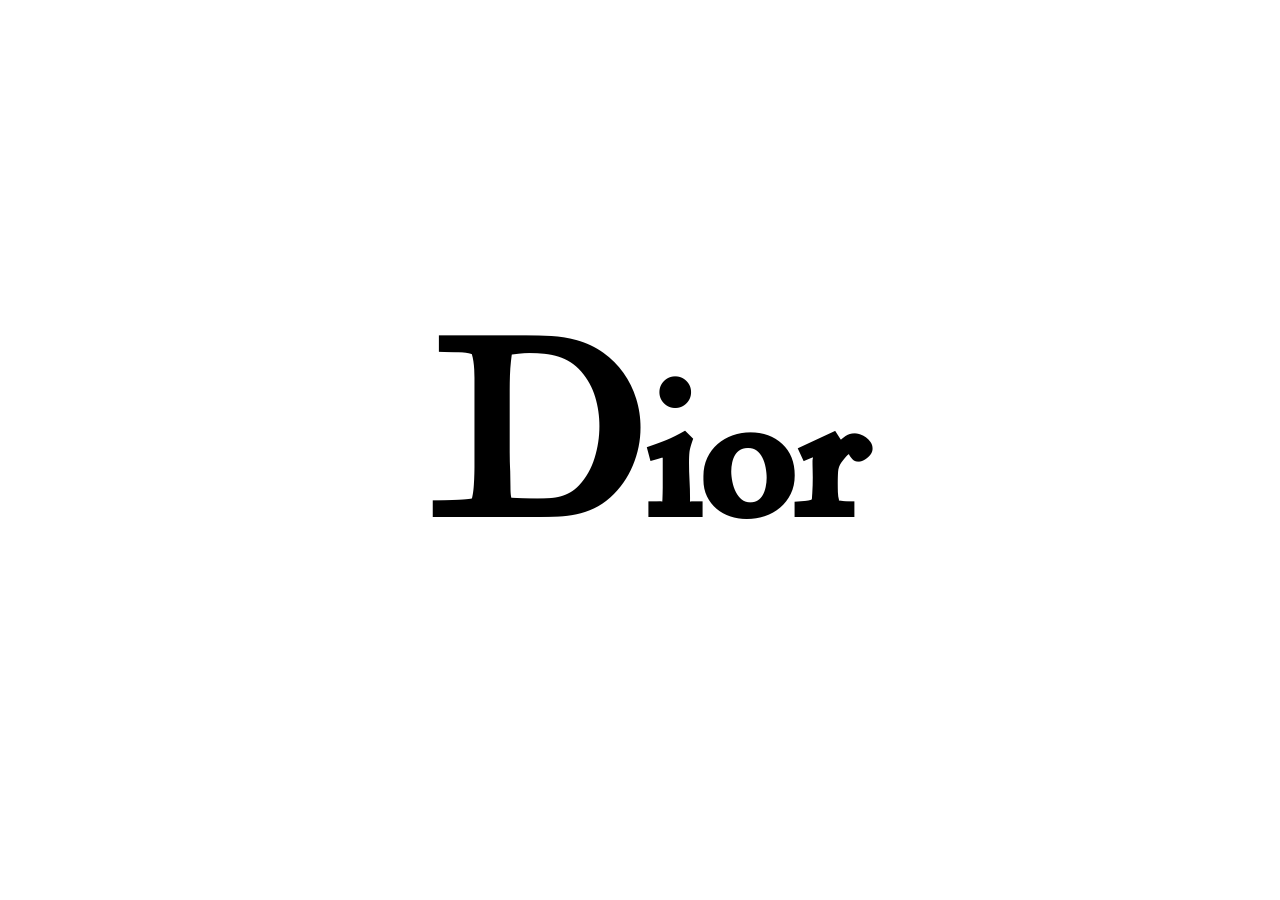
<file: opdracht1/index.html>
<!doctype html>
<html lang="nl">
	
<head>
	<meta charset="UTF-8">
	<meta name="author" content="jouw naam">
	<meta name="viewport" content="width=device-width, initial-scale=1">
	
	<title>Opdracht 1: Brand Animation - Frontend voor Designers</title>
	
	<link href="styles/style.css" rel="stylesheet">
  <link rel="icon" type="image/svg+xml" href="images/favicon.svg">
</head>

<body>
	<h1>
        <span>D</span>
        <span>i</span>
        <span>o</span>
        <span>r</span>
    </h1>

	<script src="scripts/script.js"></script>
</body>
	
</html>
</file>
<file: opdracht1/styles/style.css>
/* CSS Document */

/*********/
/* FONTS */
/*********/
@font-face {
    font-family: 'Nicolas Chochin';
    src: url('../fonts/eenfont.woff2') format('woff2'),
        url('../fonts/eenfont.woff') format('woff');
    font-weight: normal;
    font-style: normal;

}

@font-face {
    font-family: 'Nicolas Cochin';
    src: url('../fonts/NicolasCochinEF.woff') format('woff'),
        url('../fonts/NicolasCochinEF.woff2');
    font-weight: normal;
    font-style: normal;
}




/**************/
/* CSS REMEDY */
/**************/
*,
*::after,
*::before {
    box-sizing: border-box;
}

button,
summary {
    cursor: pointer;
}





/*********************/
/* CUSTOM PROPERTIES */
/*********************/
:root {
    /* startje */
    --color-background: white;
    --text-shadow1: rgb(255, 255, 255) 1px 1px 0px, rgb(179, 179, 179) 2px 2px 0px, rgb(179, 179, 179) 3px 3px 0px, rgb(179, 179, 179) 4px 4px 0px, rgb(179, 179, 179) 5px 5px 0px, rgb(179, 179, 179) 6px 6px 0px, rgb(179, 179, 179) 7px 7px 0px, rgb(179, 179, 179) 8px 8px 0px, rgb(179, 179, 179) 9px 9px 0px, rgb(179, 179, 179) 10px 10px 0px, rgb(179, 179, 179) 11px 11px 0px, rgb(179, 179, 179) 12px 12px 0px, rgb(179, 179, 179) 13px 13px 0px, rgb(179, 179, 179) 14px 14px 0px, rgb(179, 179, 179) 15px 15px 0px, rgb(179, 179, 179) 16px 16px 0px, rgb(179, 179, 179) 17px 17px 0px, rgb(179, 179, 179) 18px 18px 0px, rgb(179, 179, 179) 19px 19px 0px, rgb(179, 179, 179) 20px 20px 0px, rgb(179, 179, 179) 21px 21px 0px, rgb(179, 179, 179) 22px 22px 0px, rgb(179, 179, 179) 23px 23px 0px, rgb(179, 179, 179) 24px 24px 0px, rgb(179, 179, 179) 25px 25px 0px, rgb(179, 179, 179) 26px 26px 0px, rgb(179, 179, 179) 27px 27px 0px, rgb(179, 179, 179) 28px 28px 0px, rgb(179, 179, 179) 29px 29px 0px, rgb(179, 179, 179) 30px 30px 0px, rgb(179, 179, 179) 31px 31px 0px, rgb(179, 179, 179) 32px 32px 0px, rgb(179, 179, 179) 33px 33px 0px, rgb(179, 179, 179) 34px 34px 0px, rgb(179, 179, 179) 35px 35px 0px, rgb(179, 179, 179) 36px 36px 0px, rgb(179, 179, 179) 37px 37px 0px, rgb(179, 179, 179) 38px 38px 0px, rgb(179, 179, 179) 39px 39px 0px, rgb(179, 179, 179) 40px 40px 0px, rgb(179, 179, 179) 41px 41px 0px, rgb(179, 179, 179) 42px 42px 0px, rgb(179, 179, 179) 43px 43px 0px, rgb(179, 179, 179) 44px 44px 0px, rgb(179, 179, 179) 45px 45px 0px, rgb(179, 179, 179) 46px 46px 0px, rgb(179, 179, 179) 47px 47px 0px, rgb(179, 179, 179) 48px 48px 0px, rgb(179, 179, 179) 49px 49px 0px, rgb(179, 179, 179) 50px 50px 0px, rgb(179, 179, 179) 51px 51px 0px, rgb(179, 179, 179) 52px 52px 0px, rgb(179, 179, 179) 53px 53px 0px, rgb(179, 179, 179) 54px 54px 0px, rgb(179, 179, 179) 55px 55px 0px, rgb(179, 179, 179) 56px 56px 0px, rgb(179, 179, 179) 57px 57px 0px, rgb(179, 179, 179) 58px 58px 0px, rgb(179, 179, 179) 59px 59px 0px, rgb(179, 179, 179) 60px 60px 0px, rgb(179, 179, 179) 61px 61px 0px, rgb(179, 179, 179) 62px 62px 0px, rgb(179, 179, 179) 63px 63px 0px, rgb(179, 179, 179) 64px 64px 0px, rgb(179, 179, 179) 65px 65px 0px, rgb(179, 179, 179) 66px 66px 0px, rgb(179, 179, 179) 67px 67px 0px, rgb(179, 179, 179) 68px 68px 0px, rgb(179, 179, 179) 69px 69px 0px, rgb(179, 179, 179) 70px 70px 0px, rgb(179, 179, 179) 71px 71px 0px, rgb(179, 179, 179) 72px 72px 0px, rgb(179, 179, 179) 73px 73px 0px, rgb(179, 179, 179) 74px 74px 0px, rgb(179, 179, 179) 75px 75px 0px, rgb(179, 179, 179) 76px 76px 0px, rgb(179, 179, 179) 77px 77px 0px, rgb(179, 179, 179) 78px 78px 0px, rgb(179, 179, 179) 79px 79px 0px, rgb(179, 179, 179) 80px 80px 0px, rgb(179, 179, 179) 81px 81px 0px, rgb(179, 179, 179) 82px 82px 0px, rgb(179, 179, 179) 83px 83px 0px, rgb(179, 179, 179) 84px 84px 0px, rgb(179, 179, 179) 85px 85px 0px, rgb(179, 179, 179) 86px 86px 0px, rgb(179, 179, 179) 87px 87px 0px, rgb(179, 179, 179) 88px 88px 0px, rgb(179, 179, 179) 89px 89px 0px, rgb(179, 179, 179) 90px 90px 0px, rgb(179, 179, 179) 91px 91px 0px, rgb(179, 179, 179) 92px 92px 0px, rgb(179, 179, 179) 93px 93px 0px, rgb(179, 179, 179) 94px 94px 0px, rgb(179, 179, 179) 95px 95px 0px, rgb(179, 179, 179) 96px 96px 0px, rgb(179, 179, 179) 97px 97px 0px, rgb(179, 179, 179) 98px 98px 0px, rgb(179, 179, 179) 99px 99px 0px, rgb(179, 179, 179) 100px 100px 0px, rgb(179, 179, 179) 101px 101px 0px, rgb(179, 179, 179) 102px 102px 0px, rgb(179, 179, 179) 103px 103px 0px, rgb(179, 179, 179) 104px 104px 0px, rgb(179, 179, 179) 105px 105px 0px, rgb(179, 179, 179) 106px 106px 0px, rgb(179, 179, 179) 107px 107px 0px, rgb(179, 179, 179) 108px 108px 0px, rgb(179, 179, 179) 109px 109px 0px, rgb(179, 179, 179) 110px 110px 0px;

    /*ik heb beide textshadows(van dark en light mode) in een custom variable gezet zodat de code bij de animatie wat overzichtelijker is */

    --text-shadow2: rgb(255, 255, 255) 1px 1px 0px, rgb(179, 179, 179) 2px 2px 0px, rgb(179, 179, 179) 3px 3px 0px, rgb(179, 179, 179) 4px 4px 0px, rgb(179, 179, 179) 5px 5px 0px, rgb(179, 179, 179) 6px 6px 0px, rgb(179, 179, 179) 7px 7px 0px, rgb(179, 179, 179) 8px 8px 0px, rgb(179, 179, 179) 9px 9px 0px, rgb(179, 179, 179) 10px 10px 0px, rgb(179, 179, 179) 11px 11px 0px, rgb(179, 179, 179) 12px 12px 0px, rgb(179, 179, 179) 13px 13px 0px, rgb(179, 179, 179) 14px 14px 0px, rgb(179, 179, 179) 15px 15px 0px, rgb(179, 179, 179) 16px 16px 0px, rgb(179, 179, 179) 17px 17px 0px, rgb(179, 179, 179) 18px 18px 0px, rgb(179, 179, 179) 19px 19px 0px, rgb(179, 179, 179) 20px 20px 0px, rgb(179, 179, 179) 21px 21px 0px, rgb(179, 179, 179) 22px 22px 0px, rgb(179, 179, 179) 23px 23px 0px, rgb(179, 179, 179) 24px 24px 0px, rgb(179, 179, 179) 25px 25px 0px, rgb(179, 179, 179) 26px 26px 0px, rgb(179, 179, 179) 27px 27px 0px, rgb(179, 179, 179) 28px 28px 0px, rgb(179, 179, 179) 29px 29px 0px, rgb(179, 179, 179) 30px 30px 0px, rgb(179, 179, 179) 31px 31px 0px, rgb(179, 179, 179) 32px 32px 0px, rgb(179, 179, 179) 33px 33px 0px, rgb(179, 179, 179) 34px 34px 0px, rgb(179, 179, 179) 35px 35px 0px, rgb(179, 179, 179) 36px 36px 0px, rgb(179, 179, 179) 37px 37px 0px, rgb(179, 179, 179) 38px 38px 0px, rgb(179, 179, 179) 39px 39px 0px, rgb(179, 179, 179) 40px 40px 0px, rgb(179, 179, 179) 41px 41px 0px, rgb(179, 179, 179) 42px 42px 0px, rgb(179, 179, 179) 43px 43px 0px, rgb(179, 179, 179) 44px 44px 0px, rgb(179, 179, 179) 45px 45px 0px, rgb(179, 179, 179) 46px 46px 0px, rgb(179, 179, 179) 47px 47px 0px, rgb(179, 179, 179) 48px 48px 0px, rgb(179, 179, 179) 49px 49px 0px, rgb(179, 179, 179) 50px 50px 0px, rgb(179, 179, 179) 51px 51px 0px, rgb(179, 179, 179) 52px 52px 0px, rgb(179, 179, 179) 53px 53px 0px, rgb(179, 179, 179) 54px 54px 0px, rgb(179, 179, 179) 55px 55px 0px, rgb(179, 179, 179) 56px 56px 0px, rgb(179, 179, 179) 57px 57px 0px, rgb(179, 179, 179) 58px 58px 0px, rgb(179, 179, 179) 59px 59px 0px, rgb(179, 179, 179) 60px 60px 0px, rgb(179, 179, 179) 61px 61px 0px, rgb(179, 179, 179) 62px 62px 0px, rgb(179, 179, 179) 63px 63px 0px, rgb(179, 179, 179) 64px 64px 0px, rgb(179, 179, 179) 65px 65px 0px, rgb(179, 179, 179) 66px 66px 0px, rgb(179, 179, 179) 67px 67px 0px, rgb(179, 179, 179) 68px 68px 0px, rgb(179, 179, 179) 69px 69px 0px, rgb(179, 179, 179) 70px 70px 0px, rgb(179, 179, 179) 71px 71px 0px;
    --black-gradient: linear-gradient(110deg, rgba(0, 0, 0, 1) 0%, rgba(0, 0, 0, 1) 54%, rgba(255, 255, 255, 1) 57%, rgba(0, 0, 0, 1) 60%);
    --white-gradient: linear-gradient(110deg, rgba(237, 237, 237, 1) 0%, rgba(237, 237, 237, 1) 54%, rgba(255, 255, 255, 1) 57%, rgba(237, 237, 237, 1) 60%);
}





/****************/
/* JOUW STYLING */
/****************/
body {
    font-family: Nicolas Cochin;
    font-size: 8em;
    background-color: var(--color-background);
}

/* jouw code */
h1 {
    position: fixed;
    width: 100%;
    height: 100%;
    align-items: center;
    margin: 0px;
    display: flex;
    justify-content: center;
    animation-name: dioranimate;
    animation-duration: 5s;
    animation-timing-function: ease-in-out;
    background-image: var(--black-gradient);
    background-size: 200% auto;
    background-clip: text;
    -webkit-background-clip: text;
    -webkit-box-decoration-break: clone;
    -webkit-text-fill-color: transparent;
    text-fill-color: transparent;
}

span {
    transition: none;
}


@keyframes dioranimate {
    0% {
        text-shadow: rgb(255, 255, 255) 1px 1px 0px;
        background-position: 120% center;
    }

    40% {
        text-shadow: var(--text-shadow1);
        transform: translate(-110px, -110px);
    }

    /* Dit zijn de animaties, het begint met 1 witte text-shadow zodat het Dior logo zichtbaar is voor de rest van de shadow. Door de tekst mee te transformen met de     shadow, lijk het alsof de tekst verplaatst en de shadow op dezelfde plek blijft. De text-shadow schiet daarna terug en het Dior logo eindigt met een kleine terugvering weer terug op zijn originele plek */
    45% {
        text-shadow: none;
    }

    48% {
        transform: translate(20px, 20px);
    }

    60% {
        transform: translate(-10px, -10px);
    }

    72% {
        transform: translate(5px, 5px);
    }

    73% {
        background-position: 86% center;
    }

    79% {
        transform: translate(0px, 0px);
    }

    100 % {
        background-position: 80% center;
    }
}

@keyframes dioranimate2 {
    0% {
        text-shadow: rgb(255, 255, 255) 1px 1px 0px;
        background-position: 120% center;
    }

    40% {
        text-shadow: var(--text-shadow2);
        transform: translate(-71px, -71px);
    }

    42% {
        text-shadow: none;
    }

    45% {
        text-shadow: none;
    }

    48% {
        transform: translate(20px, 20px);
    }

    60% {
        transform: translate(-10px, -10px);
    }

    72% {
        transform: translate(5px, 5px);
    }

    73% {
        background-position: 150% center;
    }

    79% {
        transform: translate(0px, 0px);
    }

    100 % {
        background-position: 200% center;
    }
}

@media (max-width: 500px) {
    body {
        font-size: 4em;
    }

    /* Simpele code om het Dior logo en de animatie responsive te maken, door de animation-name te veranderen naar een animatie met een                                                                                         kleinere text-shadow zal de tekst niet van het beeld af gaan.*/
    h1 {
        animation-name: dioranimate2;
    }
}

@media (prefers-color-scheme: dark) {
    h1 {
        background-image: var(--white-gradient);

    }

    :root {
        --color-background: black;
        /* Belangrijkste deel van de darkmode, heel simpel eigenlijk. */
        --text-shadow2: rgb(255, 255, 255) 1px 1px 0px, rgb(179, 179, 179) 2px 2px 0px, rgb(179, 179, 179) 3px 3px 0px, rgb(179, 179, 179) 4px 4px 0px, rgb(179, 179, 179) 5px 5px 0px, rgb(179, 179, 179) 6px 6px 0px, rgb(179, 179, 179) 7px 7px 0px, rgb(179, 179, 179) 8px 8px 0px, rgb(179, 179, 179) 9px 9px 0px, rgb(179, 179, 179) 10px 10px 0px, rgb(179, 179, 179) 11px 11px 0px, rgb(179, 179, 179) 12px 12px 0px, rgb(179, 179, 179) 13px 13px 0px, rgb(179, 179, 179) 14px 14px 0px, rgb(179, 179, 179) 15px 15px 0px, rgb(179, 179, 179) 16px 16px 0px, rgb(179, 179, 179) 17px 17px 0px, rgb(179, 179, 179) 18px 18px 0px, rgb(179, 179, 179) 19px 19px 0px, rgb(179, 179, 179) 20px 20px 0px, rgb(179, 179, 179) 21px 21px 0px, rgb(179, 179, 179) 22px 22px 0px, rgb(179, 179, 179) 23px 23px 0px, rgb(179, 179, 179) 24px 24px 0px, rgb(179, 179, 179) 25px 25px 0px, rgb(179, 179, 179) 26px 26px 0px, rgb(179, 179, 179) 27px 27px 0px, rgb(179, 179, 179) 28px 28px 0px, rgb(179, 179, 179) 29px 29px 0px, rgb(179, 179, 179) 30px 30px 0px, rgb(179, 179, 179) 31px 31px 0px, rgb(179, 179, 179) 32px 32px 0px, rgb(179, 179, 179) 33px 33px 0px, rgb(179, 179, 179) 34px 34px 0px, rgb(179, 179, 179) 35px 35px 0px, rgb(179, 179, 179) 36px 36px 0px, rgb(179, 179, 179) 37px 37px 0px, rgb(179, 179, 179) 38px 38px 0px, rgb(179, 179, 179) 39px 39px 0px, rgb(179, 179, 179) 40px 40px 0px, rgb(179, 179, 179) 41px 41px 0px, rgb(179, 179, 179) 42px 42px 0px, rgb(179, 179, 179) 43px 43px 0px, rgb(179, 179, 179) 44px 44px 0px, rgb(179, 179, 179) 45px 45px 0px, rgb(179, 179, 179) 46px 46px 0px, rgb(179, 179, 179) 47px 47px 0px, rgb(179, 179, 179) 48px 48px 0px, rgb(179, 179, 179) 49px 49px 0px, rgb(179, 179, 179) 50px 50px 0px, rgb(179, 179, 179) 51px 51px 0px, rgb(179, 179, 179) 52px 52px 0px, rgb(179, 179, 179) 53px 53px 0px, rgb(179, 179, 179) 54px 54px 0px, rgb(179, 179, 179) 55px 55px 0px, rgb(179, 179, 179) 56px 56px 0px, rgb(179, 179, 179) 57px 57px 0px, rgb(179, 179, 179) 58px 58px 0px, rgb(179, 179, 179) 59px 59px 0px, rgb(179, 179, 179) 60px 60px 0px, rgb(179, 179, 179) 61px 61px 0px, rgb(179, 179, 179) 62px 62px 0px, rgb(179, 179, 179) 63px 63px 0px, rgb(179, 179, 179) 64px 64px 0px, rgb(179, 179, 179) 65px 65px 0px, rgb(179, 179, 179) 66px 66px 0px, rgb(179, 179, 179) 67px 67px 0px, rgb(179, 179, 179) 68px 68px 0px, rgb(179, 179, 179) 69px 69px 0px, rgb(179, 179, 179) 70px 70px 0px, rgb(179, 179, 179) 71px 71px 0px;
    }

    @keyframes dioranimate2 {
        0% {
            text-shadow: rgb(237, 237, 237) 1px 1px 0px;
            background-position: 120% center;
        }

        40% {
            text-shadow: var(--text-shadow2);
            transform: translate(-71px, -71px);
        }

        42% {
            text-shadow: none;
        }

        45% {
            text-shadow: none;
        }

        48% {
            transform: translate(20px, 20px);
        }

        60% {
            transform: translate(-10px, -10px);
        }

        /* Als je een animatie wilt veranderen met een media query, moet je de hele animatie opnieuw uit typen. */

        72% {
            transform: translate(5px, 5px);
        }

        73% {
            background-position: 150% center;
        }

        79% {
            transform: translate(0px, 0px);
        }

        100 % {
            background-position: 200% center;
        }
    }

}


span:hover {
    text-shadow: rgb(255, 255, 255) 1px 1px 0px, rgb(179, 179, 179) 2px 2px 0px, rgb(179, 179, 179) 3px 3px 0px, rgb(179, 179, 179) 4px 4px 0px, rgb(179, 179, 179) 5px 5px 0px, rgb(179, 179, 179) 6px 6px 0px, rgb(179, 179, 179) 7px 7px 0px, rgb(179, 179, 179) 8px 8px 0px, rgb(179, 179, 179) 9px 9px 0px, rgb(179, 179, 179) 10px 10px 0px, rgb(179, 179, 179) 11px 11px 0px, rgb(179, 179, 179) 12px 12px 0px, rgb(179, 179, 179) 13px 13px 0px, rgb(179, 179, 179) 14px 14px 0px, rgb(179, 179, 179) 15px 15px 0px, rgb(179, 179, 179) 16px 16px 0px, rgb(179, 179, 179) 17px 17px 0px, rgb(179, 179, 179) 18px 18px 0px, rgb(179, 179, 179) 19px 19px 0px, rgb(179, 179, 179) 20px 20px 0px, rgb(179, 179, 179) 21px 21px 0px, rgb(179, 179, 179) 22px 22px 0px, rgb(179, 179, 179) 23px 23px 0px, rgb(179, 179, 179) 24px 24px 0px, rgb(179, 179, 179) 25px 25px 0px, rgb(179, 179, 179) 26px 26px 0px, rgb(179, 179, 179) 27px 27px 0px, rgb(179, 179, 179) 28px 28px 0px, rgb(179, 179, 179) 29px 29px 0px, rgb(179, 179, 179) 30px 30px 0px, rgb(179, 179, 179) 31px 31px 0px, rgb(179, 179, 179) 32px 32px 0px, rgb(179, 179, 179) 33px 33px 0px, rgb(179, 179, 179) 34px 34px 0px, rgb(179, 179, 179) 35px 35px 0px, rgb(179, 179, 179) 36px 36px 0px, rgb(179, 179, 179) 37px 37px 0px, rgb(179, 179, 179) 38px 38px 0px, rgb(179, 179, 179) 39px 39px 0px, rgb(179, 179, 179) 40px 40px 0px, rgb(179, 179, 179) 41px 41px 0px, rgb(179, 179, 179) 42px 42px 0px, rgb(179, 179, 179) 43px 43px 0px, rgb(179, 179, 179) 44px 44px 0px, rgb(179, 179, 179) 45px 45px 0px, rgb(179, 179, 179) 46px 46px 0px;
    padding-right: 60px;
    /* Door padding aan de bottom en right toe te voegen beweegt de padding van de letter niet van de muis af en zal het voorkomen dat de letter gaat buggen. */
    padding-bottom: 60px;
    transform: translate(0px, -20px);
}
</file>
